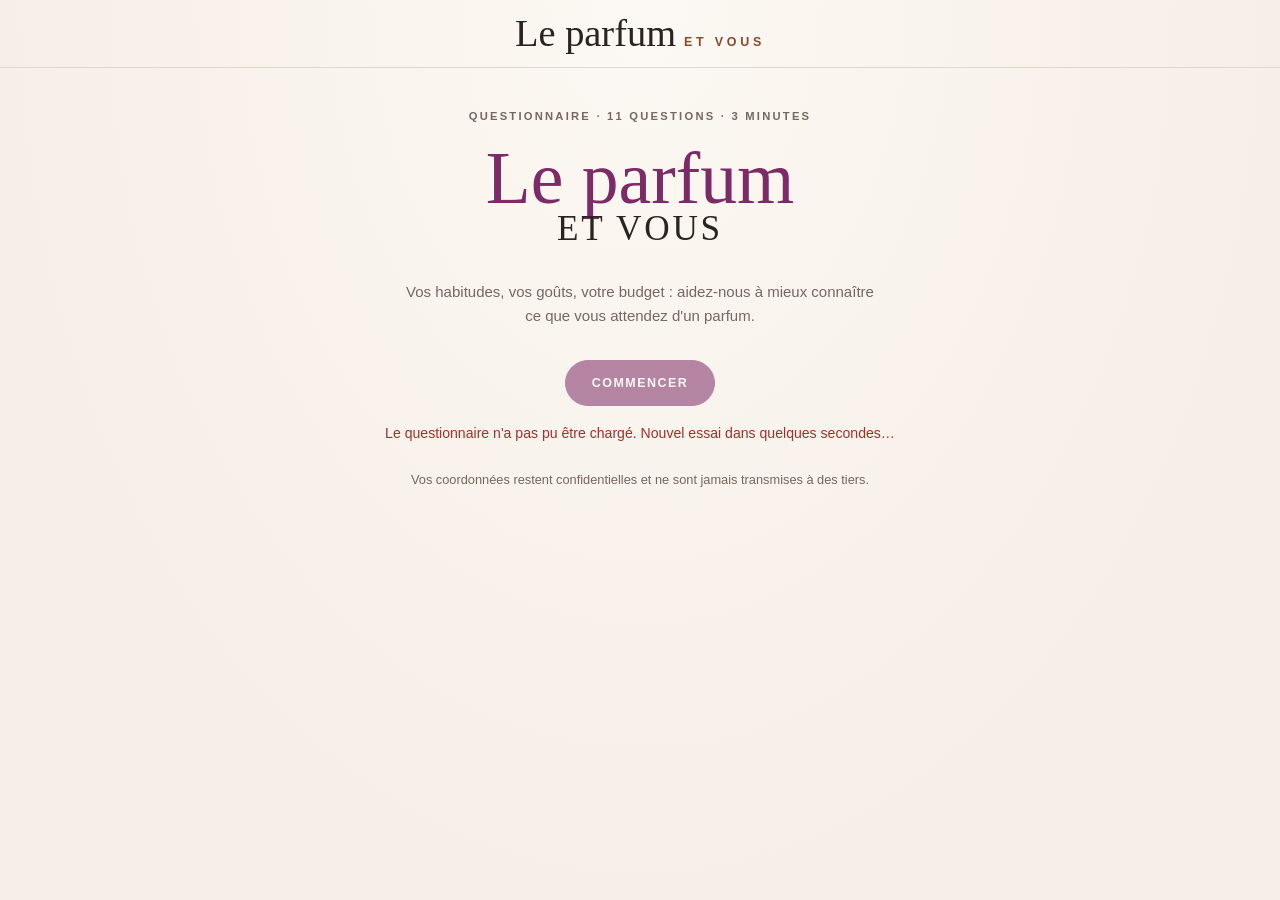
<file: index.html>
<!DOCTYPE html>
<html lang="fr">
<head>
  <meta charset="UTF-8" />
  <meta name="viewport" content="width=device-width, initial-scale=1.0, viewport-fit=cover" />
  <title>Le parfum et vous · Questionnaire</title>
  <meta name="description" content="Quelques minutes pour nous parler de votre rapport au parfum, puis découvrir AW Parfumerie." />
  <meta name="theme-color" content="#f6efe7" />
  <meta http-equiv="Content-Security-Policy" content="default-src 'self'; connect-src https://*.supabase.co; style-src 'self' https://fonts.googleapis.com; font-src https://fonts.gstatic.com; img-src 'self' data:; base-uri 'none'; form-action 'self'" />
  <link rel="icon" href="favicon.svg" type="image/svg+xml" />
  <link rel="preconnect" href="https://fonts.googleapis.com" />
  <link rel="preconnect" href="https://fonts.gstatic.com" crossorigin />
  <link href="https://fonts.googleapis.com/css2?family=Cormorant+Garamond:ital,wght@0,500;0,600;1,500&family=Mrs+Saint+Delafield&family=Montserrat:wght@400;500;600&display=swap" rel="stylesheet" />
  <link rel="stylesheet" href="style.css" />
</head>
<body>
  <header class="entete">
    <span class="marque"><span class="script">Le parfum</span> et vous</span>
  </header>

  <main class="page">
    <!-- 1. Accueil -->
    <section class="ecran" id="accueil">
      <p class="surtitre">Questionnaire · 11 questions · 3 minutes</p>
      <h1 class="titre" tabindex="-1"><span class="script">Le parfum</span> et vous</h1>
      <p class="intro">Vos habitudes, vos goûts, votre budget : aidez-nous à mieux connaître ce que vous attendez d'un parfum.</p>
      <button class="btn btn-prune" id="commencer" disabled>Commencer</button>
      <p class="erreur" id="erreurChargement" role="alert" hidden></p>
      <p class="mention">Vos coordonnées restent confidentielles et ne sont jamais transmises à des tiers.</p>
    </section>

    <!-- 2. Les 11 questions (vos coordonnées, puis 10 questions sur le parfum), affichées une par une par app.js -->
    <section class="ecran" id="questionnaire" hidden>
      <div class="progression">
        <p class="compteur" id="compteur"></p>
        <div class="barre" id="barre" role="progressbar" aria-label="Avancement du questionnaire" aria-valuemin="0"><span></span></div>
      </div>
      <form id="formulaire" class="carte" novalidate>
        <fieldset id="question"></fieldset>
        <p class="erreur" id="erreur" role="alert" hidden></p>
        <div class="actions">
          <button type="button" class="btn btn-trait" id="precedent">Précédent</button>
          <button type="submit" class="btn btn-prune" id="suivant">Suivant</button>
        </div>
      </form>
    </section>

    <!-- 3. Merci, présentation d'AW Parfumerie en 3 phrases et lien vers le site -->
    <section class="ecran" id="merci" hidden>
      <p class="surtitre">Merci pour vos réponses !</p>
      <h2 class="titre" tabindex="-1"><span class="script">Découvrez</span> AW Parfumerie</h2>
      <div class="presentation carte">
        <p>AW Parfumerie, c'est plus de 140 parfums femme, homme et mixte, créés en s'inspirant des grandes fragrances, à découvrir en 15&nbsp;ml dès 11,90&nbsp;€ ou à adopter en 70&nbsp;ml.</p>
        <p>La boutique propose aussi des soins pour le corps, le visage et les cheveux, fabriqués en Italie avec des ingrédients naturels, sans parabènes et non testés sur les animaux, ainsi que des parfums d'ambiance pour la maison.</p>
        <p>Et pour ne pas vous tromper, un test en 3 questions et des conseils personnalisés vous aident à trouver la fragrance qui vous ressemble.</p>
      </div>
      <a class="btn btn-prune" href="https://1iam-boop.github.io/AW-Parfumerie/">Visiter le site AW Parfumerie</a>
    </section>
  </main>

  <script src="config.js"></script>
  <script src="supabase.js"></script>
  <script src="app.js"></script>
</body>
</html>
</file>
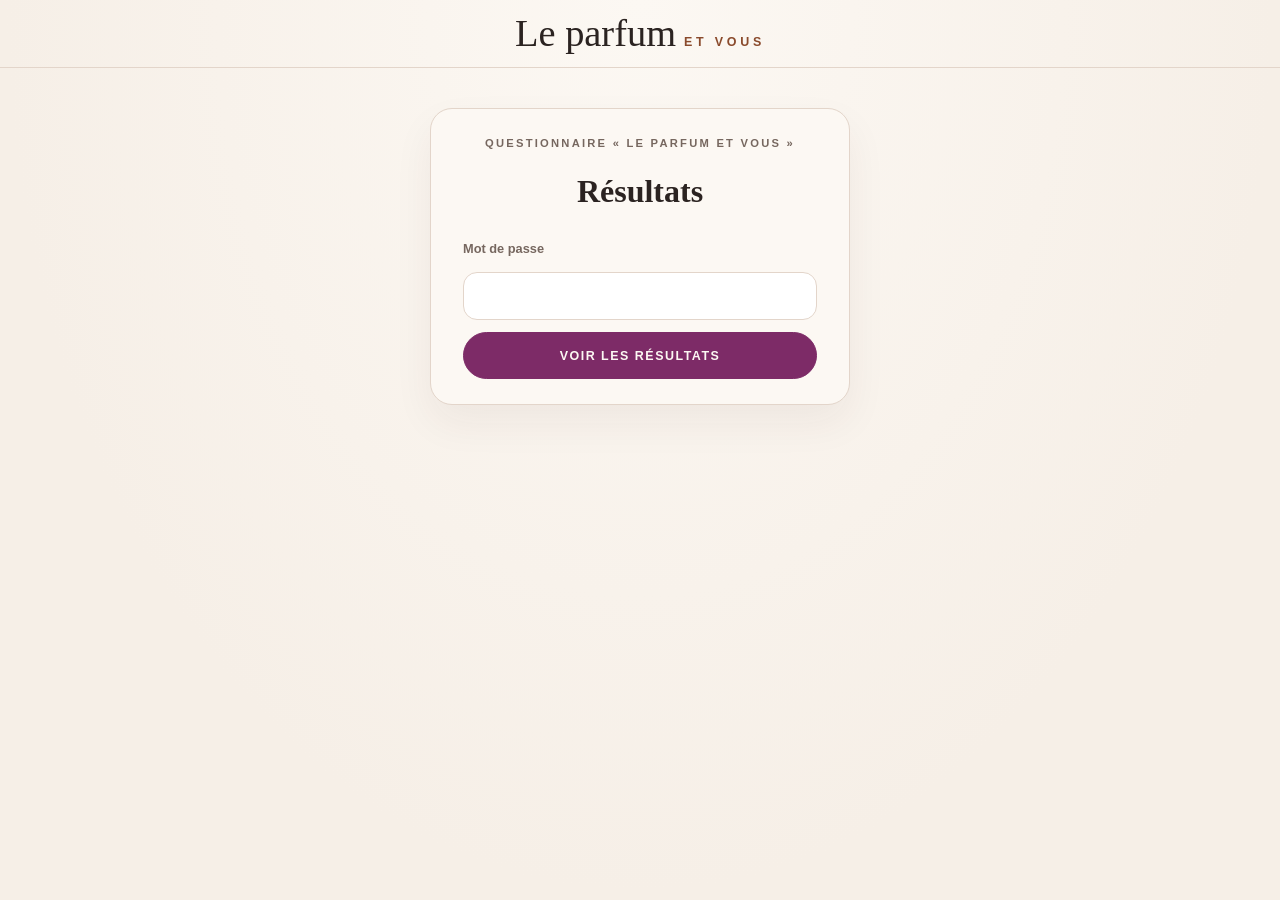
<file: admin/index.html>
<!DOCTYPE html>
<html lang="fr">
<head>
  <meta charset="UTF-8" />
  <meta name="viewport" content="width=device-width, initial-scale=1.0" />
  <meta name="robots" content="noindex" />
  <meta http-equiv="Content-Security-Policy" content="default-src 'self'; connect-src https://*.supabase.co; style-src 'self' https://fonts.googleapis.com; font-src https://fonts.gstatic.com; img-src 'self' data:; base-uri 'none'; form-action 'self'" />
  <title>Résultats · Le parfum et vous</title>
  <link rel="icon" href="../favicon.svg" type="image/svg+xml" />
  <link rel="preconnect" href="https://fonts.googleapis.com" />
  <link rel="preconnect" href="https://fonts.gstatic.com" crossorigin />
  <link href="https://fonts.googleapis.com/css2?family=Cormorant+Garamond:wght@500;600&family=Mrs+Saint+Delafield&family=Montserrat:wght@400;500;600&display=swap" rel="stylesheet" />
  <link rel="stylesheet" href="../style.css" />
</head>
<body>
  <header class="entete">
    <span class="marque"><span class="script">Le parfum</span> et vous</span>
  </header>

  <main class="page page-large">
    <!-- Connexion -->
    <form class="carte connexion" id="connexion">
      <p class="surtitre">Questionnaire « Le parfum et vous »</p>
      <h1>Résultats</h1>
      <label for="motDePasse">Mot de passe</label>
      <input type="password" id="motDePasse" class="champ" autocomplete="current-password" required />
      <button class="btn btn-prune" type="submit" id="entrer">Voir les résultats</button>
      <p class="erreur" id="erreurConnexion" role="alert" hidden></p>
    </form>

    <!-- Tableau des résultats -->
    <div id="tableau" hidden>
      <div class="admin-tete">
        <div>
          <p class="surtitre">Questionnaire « Le parfum et vous »</p>
          <h1>Résultats</h1>
        </div>
        <div class="admin-outils">
          <button class="btn btn-trait" id="actualiser">Actualiser</button>
          <button class="btn btn-prune" id="telecharger">Télécharger (Excel)</button>
          <button class="btn btn-trait" id="verrouiller">Verrouiller</button>
        </div>
      </div>

      <div class="chiffres">
        <div class="chiffre"><span>Participations</span><strong id="total">–</strong></div>
        <div class="chiffre"><span>Dernière réponse</span><strong class="petit" id="derniere">–</strong></div>
      </div>

      <div class="onglets" role="group" aria-label="Affichage des résultats">
        <button class="onglet" id="ongletPersonnes" aria-pressed="true">Par personne</button>
        <button class="onglet" id="ongletQuestions" aria-pressed="false">Statistiques</button>
      </div>

      <p class="erreur" id="erreur" role="alert" hidden></p>

      <!-- Les réponses de chaque personne, sous son prénom et son nom -->
      <section id="vuePersonnes">
        <input type="search" id="recherche" class="champ recherche" placeholder="Nom, e-mail ou téléphone…" aria-label="Rechercher une personne" autocomplete="off" />
        <p class="compte" id="compte" aria-live="polite"></p>
        <div class="resultats" id="personnes"></div>
      </section>

      <!-- Le total des réponses, question par question -->
      <section id="vueQuestions" hidden>
        <div class="resultats" id="resultats"></div>
      </section>
    </div>
  </main>

  <script src="../config.js"></script>
  <script src="../supabase.js"></script>
  <script src="admin.js"></script>
</body>
</html>
</file>
<file: style.css>
/* Couleurs et polices accordées au site AW Parfumerie : papier crème, prune, taupe, brun. Thème clair unique, voulu. */
:root {
  --creme: #f6efe7;
  --papier: #fcf8f3;
  --rose: #eedcd2;
  --rose-pale: #f6e9e2;
  --rose-fonce: #e2c3b4;
  --prune: #7d2b67;
  --prune-fonce: #64204f;
  --brun: #8a4a2c;
  --encre: #2b2321;
  --gris: #76675f;
  --trait: #e3d5ca;
  --alerte: #a3302a;
  --script: "Mrs Saint Delafield", "Brush Script MT", cursive;
  --serif: "Cormorant Garamond", Georgia, serif;
  --sans: "Montserrat", "Helvetica Neue", Arial, sans-serif;
  color-scheme: light;
}

* { box-sizing: border-box; }
body { margin: 0; min-height: 100vh; font-family: var(--sans); font-variant-numeric: lining-nums; font-size: 15px; line-height: 1.6; color: var(--encre); background: radial-gradient(ellipse at 50% 0%, var(--papier), var(--creme) 70%) fixed var(--creme); }
h1, h2 { margin: 0; font-weight: 400; text-wrap: balance; }
[hidden] { display: none !important; }
[tabindex="-1"]:focus { outline: none; }
.script { font-family: var(--script); font-weight: 400; line-height: 1; }
.invisible { position: absolute; width: 1px; height: 1px; overflow: hidden; clip-path: inset(50%); white-space: nowrap; }

.entete { display: flex; justify-content: center; padding: .9rem 16px; border-bottom: 1px solid var(--trait); }
.marque { display: flex; align-items: baseline; gap: .5rem; font: 600 .78rem var(--sans); letter-spacing: .3em; text-transform: uppercase; color: var(--brun); }
.marque .script { font-size: 2.4rem; letter-spacing: 0; text-transform: none; color: var(--encre); }

.page { width: min(640px, 100%); margin: 0 auto; padding: 2.5rem 16px 4rem; }
.ecran { display: flex; flex-direction: column; align-items: center; text-align: center; animation: entree .35s ease; }
@keyframes entree { from { opacity: 0; transform: translateY(6px); } }
@media (prefers-reduced-motion: reduce) { .ecran { animation: none; } }

.surtitre { margin: 0 0 1rem; font-size: .7rem; font-weight: 600; letter-spacing: .2em; text-transform: uppercase; color: var(--gris); }
.titre { display: flex; flex-direction: column; align-items: center; font-family: var(--serif); font-weight: 500; font-size: clamp(1.6rem, 6vw, 2.2rem); letter-spacing: .08em; text-transform: uppercase; }
.titre .script { font-size: clamp(3.4rem, 14vw, 4.6rem); letter-spacing: 0; text-transform: none; color: var(--prune); margin-bottom: -.2em; }
.intro { max-width: 30rem; margin: 1.4rem 0 2rem; color: var(--gris); }
.mention { margin: 1.6rem 0 0; font-size: .8rem; color: var(--gris); }

.btn { display: inline-flex; align-items: center; justify-content: center; min-height: 2.9rem; padding: .8rem 1.6rem; border-radius: 999px; border: 1.5px solid var(--prune); font: 600 .78rem var(--sans); letter-spacing: .12em; text-transform: uppercase; text-decoration: none; cursor: pointer; transition: background .2s, color .2s; }
.btn:focus-visible { outline: 2px solid var(--prune); outline-offset: 3px; }
.btn:disabled { opacity: .55; cursor: default; }
.btn-prune { background: var(--prune); color: var(--papier); }
.btn-prune:not(:disabled):hover { background: var(--prune-fonce); }
.btn-trait { background: none; color: var(--prune); }
.btn-trait:not(:disabled):hover { background: var(--prune); color: var(--papier); }

.carte { width: 100%; padding: 1.6rem clamp(1rem, 4vw, 2rem); background: var(--papier); border: 1px solid var(--trait); border-radius: 22px; box-shadow: 0 18px 40px rgba(60, 40, 30, .06); text-align: left; }

/* Questions */
.progression { width: 100%; margin-bottom: 1.2rem; }
.compteur { margin: 0 0 .5rem; font-size: .7rem; font-weight: 600; letter-spacing: .2em; text-transform: uppercase; color: var(--gris); }
.barre { height: 6px; border-radius: 999px; background: var(--rose); overflow: hidden; }
.barre span { display: block; height: 100%; width: 0; border-radius: 999px; background: var(--prune); transition: width .3s ease; }

fieldset { margin: 0; padding: 0; border: 0; min-width: 0; }
.intitule { padding: 0; font-family: var(--serif); font-size: clamp(1.35rem, 4.6vw, 1.6rem); font-weight: 600; line-height: 1.25; }
.aide { margin: .4rem 0 0; font-size: .85rem; color: var(--gris); }
.choix { display: grid; gap: .6rem; margin-top: 1.2rem; }
.option { display: flex; align-items: center; gap: .8rem; min-height: 3rem; padding: .7rem 1rem; border: 1.5px solid var(--trait); border-radius: 14px; background: #fff; cursor: pointer; transition: border-color .15s, background .15s; }
.option:hover { border-color: var(--rose-fonce); }
.option:has(input:checked) { border-color: var(--prune); background: var(--rose-pale); }
.option:has(input:focus-visible) { outline: 2px solid var(--prune); outline-offset: 2px; }
.option input { flex: none; width: 1.15rem; height: 1.15rem; margin: 0; accent-color: var(--prune); }

.echelle { display: grid; grid-template-columns: repeat(5, 1fr); gap: .5rem; margin-top: 1.4rem; }
.echelle .option { position: relative; justify-content: center; min-height: 3.4rem; padding: .5rem; font: 600 1.15rem var(--sans); }
.echelle .option input { position: absolute; opacity: 0; pointer-events: none; }
.echelle .option:has(input:checked) { background: var(--prune); color: var(--papier); }
.bornes { display: flex; justify-content: space-between; margin-top: .5rem; font-size: .78rem; color: var(--gris); }

.champ { width: 100%; margin-top: 1.2rem; padding: .85rem 1rem; border: 1.5px solid var(--trait); border-radius: 14px; background: #fff; font: 400 1rem var(--sans); color: var(--encre); }
.champ:focus { outline: none; border-color: var(--prune); box-shadow: 0 0 0 3px var(--rose); }

.erreur { margin: 1rem 0 0; font-size: .88rem; font-weight: 500; color: var(--alerte); }
.actions { display: flex; flex-wrap: wrap; justify-content: space-between; gap: .8rem; margin-top: 1.6rem; }
.actions #suivant { margin-left: auto; }
@media (max-width: 420px) {
  .actions .btn { flex: 1 1 100%; }
  .actions #suivant { order: -1; }
}

/* Présentation */
.presentation { margin: 1.6rem 0 2rem; }
.presentation p { margin: 0; font-family: var(--serif); font-size: 1.2rem; line-height: 1.5; }
.presentation p + p { margin-top: .9rem; padding-top: .9rem; border-top: 1px solid var(--trait); }

/* Page des résultats (/admin/) */
.page-large { width: min(960px, 100%); }
.admin-tete { display: flex; flex-wrap: wrap; align-items: end; justify-content: space-between; gap: 1rem; margin-bottom: 1.6rem; }
.admin-tete h1 { font-family: var(--serif); font-size: clamp(1.6rem, 5vw, 2.1rem); font-weight: 600; }
.admin-outils { display: flex; flex-wrap: wrap; gap: .6rem; }
.chiffres { display: grid; grid-template-columns: repeat(auto-fit, minmax(200px, 1fr)); gap: 1rem; margin-bottom: 1.6rem; }
.chiffre { padding: 1.1rem 1.3rem; background: var(--papier); border: 1px solid var(--trait); border-radius: 18px; }
.chiffre span { display: block; font-size: .7rem; font-weight: 600; letter-spacing: .2em; text-transform: uppercase; color: var(--gris); }
.chiffre strong { display: block; margin-top: .3rem; font: 600 2rem/1.1 var(--serif); font-variant-numeric: lining-nums; }
.chiffre strong.petit { font-size: 1.3rem; }
.resultats { display: grid; gap: 1rem; }
.resultat h2 { font-family: var(--serif); font-size: 1.25rem; font-weight: 600; line-height: 1.3; }
.resultat .meta { margin: .2rem 0 1rem; font-size: .8rem; color: var(--gris); }
.lignes { display: grid; gap: .55rem; margin: 0; padding: 0; list-style: none; }
.ligne { display: grid; grid-template-columns: minmax(0, 15rem) 1fr auto; align-items: center; gap: .8rem; padding: .15rem .3rem; border-radius: 8px; }
.ligne:hover { background: var(--rose-pale); }
.ligne-nom { font-size: .88rem; overflow-wrap: anywhere; }
.piste { height: 10px; border-radius: 0 4px 4px 0; background: var(--creme); }
.remplissage { display: block; height: 100%; min-width: 2px; border-radius: 0 4px 4px 0; background: var(--prune); }
.ligne-valeur { min-width: 5.5rem; text-align: right; font-size: .85rem; font-variant-numeric: tabular-nums; color: var(--encre); }
.ligne-valeur small { color: var(--gris); }
.textes { display: grid; gap: .5rem; max-height: 22rem; overflow: auto; margin: 0; padding: 0; list-style: none; }
.textes li { padding: .6rem .8rem; border-left: 3px solid var(--rose); background: #fff; border-radius: 0 10px 10px 0; font-size: .92rem; overflow-wrap: anywhere; }
.textes time { display: block; font-size: .72rem; color: var(--gris); }
.vide { color: var(--gris); font-size: .9rem; }
@media (max-width: 560px) {
  .ligne { grid-template-columns: 1fr auto; }
  .ligne .piste { grid-column: 1 / -1; grid-row: 2; }
}
.connexion { display: grid; gap: .8rem; width: min(420px, 100%); margin: 0 auto; text-align: center; }
.connexion h1 { margin-bottom: .6rem; font-family: var(--serif); font-size: 2rem; font-weight: 600; }
.connexion label { font-size: .8rem; font-weight: 600; color: var(--gris); text-align: left; }
.connexion .champ { margin-top: 0; }
.connexion .surtitre { margin-bottom: 0; }
.connexion .erreur { margin-top: 0; }

/* Question « Vos coordonnées » */
.coordonnees { display: grid; grid-template-columns: repeat(2, minmax(0, 1fr)); gap: .9rem; margin-top: 1.2rem; }
.champ-bloc label { display: block; margin-bottom: .3rem; font-size: .8rem; font-weight: 600; color: var(--gris); }
.coordonnees .champ { margin-top: 0; }
.champ[aria-invalid="true"] { border-color: var(--alerte); }
.accord { margin-top: 1.2rem; font-size: .88rem; line-height: 1.45; }
.mention-rgpd { margin: .8rem 0 0; font-size: .75rem; line-height: 1.5; color: var(--gris); }
@media (max-width: 480px) { .coordonnees { grid-template-columns: 1fr; } }

/* Page des résultats : onglets, recherche et fiche de chaque personne */
.onglets { display: inline-flex; gap: .3rem; padding: .3rem; margin-bottom: 1.2rem; border: 1px solid var(--trait); border-radius: 999px; background: var(--papier); }
.onglet { padding: .55rem 1.2rem; border: 0; border-radius: 999px; background: none; font: 600 .75rem var(--sans); letter-spacing: .1em; text-transform: uppercase; color: var(--gris); cursor: pointer; }
.onglet[aria-pressed="true"] { background: var(--prune); color: var(--papier); }
.onglet:focus-visible { outline: 2px solid var(--prune); outline-offset: 2px; }
.recherche { margin: 0 0 .6rem; }
.compte { margin: 0 0 1rem; font-size: .8rem; color: var(--gris); }
.personne-tete { display: flex; flex-wrap: wrap; align-items: baseline; justify-content: space-between; gap: .2rem 1rem; }
.personne-tete h2 { font-family: var(--serif); font-size: 1.4rem; font-weight: 600; }
.personne-tete time { font-size: .78rem; color: var(--gris); }
.personne-contact { display: flex; flex-wrap: wrap; gap: .2rem 1.2rem; margin: .3rem 0 0; font-size: .9rem; }
.personne-contact a { color: var(--prune); overflow-wrap: anywhere; }
.personne-reponses { display: grid; grid-template-columns: minmax(0, 1.3fr) minmax(0, 1fr); margin: 1rem 0 0; }
.personne-reponses dt, .personne-reponses dd { margin: 0; padding: .55rem 0; border-top: 1px solid var(--trait); }
.personne-reponses dt { padding-right: 1rem; font-size: .82rem; color: var(--gris); }
.personne-reponses dd { font-size: .9rem; font-weight: 500; overflow-wrap: anywhere; }
.personne-reponses dd.vide { font-weight: 400; font-style: italic; }
@media (max-width: 560px) {
  .personne-reponses { grid-template-columns: 1fr; }
  .personne-reponses dt { padding-bottom: .1rem; }
  .personne-reponses dd { padding-top: 0; border-top: 0; }
}
</file>
